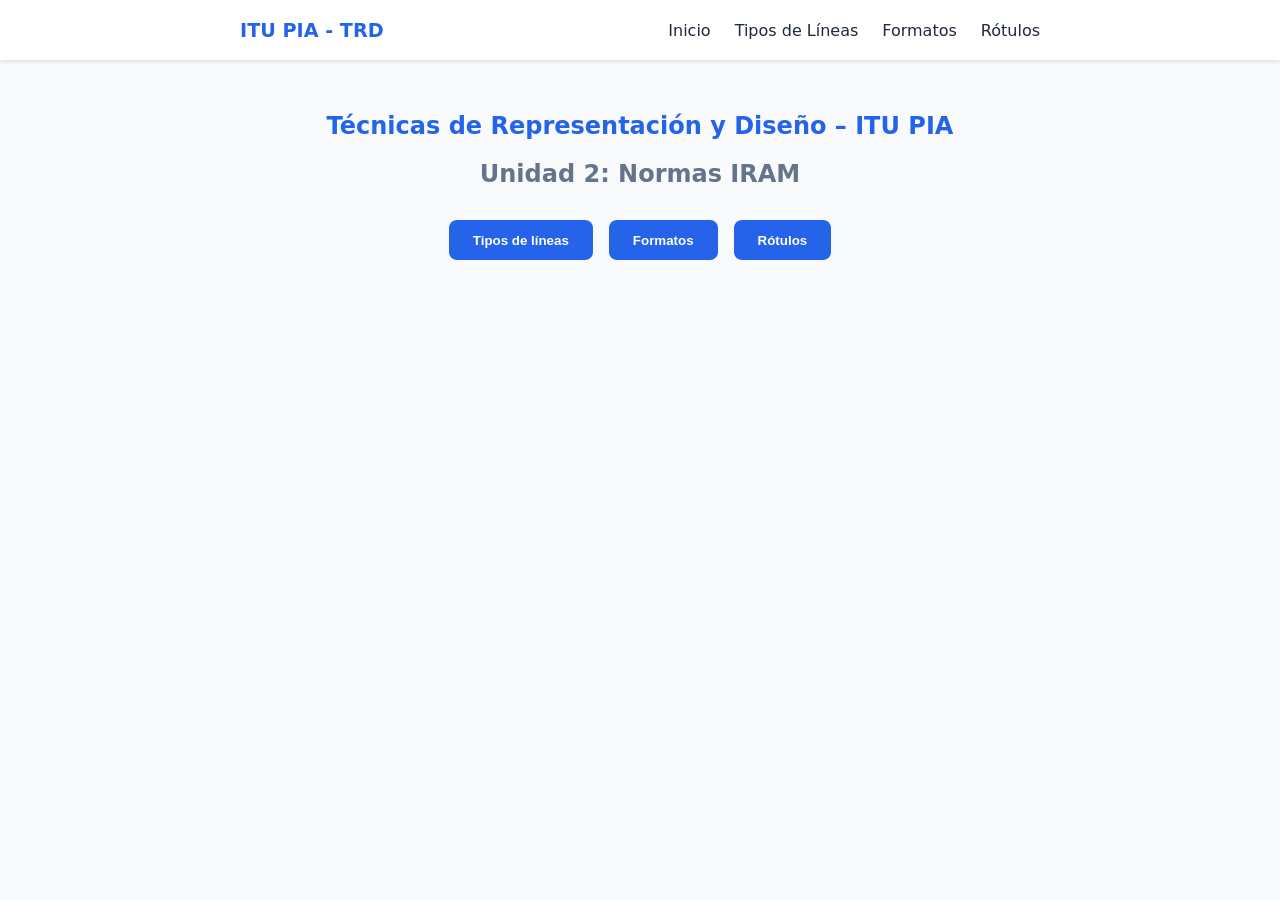
<file: index.html>
<!DOCTYPE html>
<html lang="es">

<head>
    <meta charset="UTF-8">
    <meta name="viewport" content="width=device-width, initial-scale=1.0">
    <title>Normas IRAM - Inicio</title>
    <link rel="stylesheet" href="css/styles.css">
    <link rel="icon" type="image/png" href="img/trd-favicon.svg">
    <style>
        .home__title {
            text-align: center;
            color: var(--primary);
        }

        .home__subtitle {
            text-align: center;
            color: var(--secondary);
            margin-bottom: 2rem;
        }

        .home__grid {
            display: flex;
            justify-content: center;
            gap: 1rem;
            flex-wrap: wrap;
        }

        @media (max-width: 600px) {
            .home__grid {
                display: grid;
                gap: 1rem;
            }
        }
    </style>
</head>

<body class="app">
    <header class="header">
        <nav class="nav container">
            <a href="index.html" class="nav__logo-link">
                <div class="nav__logo">ITU PIA - TRD</div>
            </a>
            <button class="nav__toggle" aria-label="Abrir menú">
                <span class="hamburger-line"></span><span class="hamburger-line"></span><span
                    class="hamburger-line"></span>
            </button>
            <ul class="nav__menu">
                <li class="nav__item"><a href="index.html" class="nav__link">Inicio</a></li>
                <li class="nav__item"><a href="lineas.html" class="nav__link">Tipos de Líneas</a></li>
                <li class="nav__item"><a href="formatos.html" class="nav__link">Formatos</a></li>
                <li class="nav__item"><a href="rotulos.html" class="nav__link">Rótulos</a></li>
            </ul>
        </nav>
    </header>

    <main class="main-content container">
        <section id="home" class="section section--active">
            <h1 class="home__title">Técnicas de Representación y Diseño – ITU PIA</h1>
            <h2 class="home__subtitle">Unidad 2: Normas IRAM</h2>
            <div class="home__grid">
                <button class="btn btn--primary" onclick="window.location.href='lineas.html'">Tipos de líneas</button>
                <button class="btn btn--primary" onclick="window.location.href='formatos.html'">Formatos</button>
                <button class="btn btn--primary" onclick="window.location.href='rotulos.html'">Rótulos</button>
            </div>
        </section>
    </main>

    <script src="js/global.js"></script>
</body>

</html>
</file>
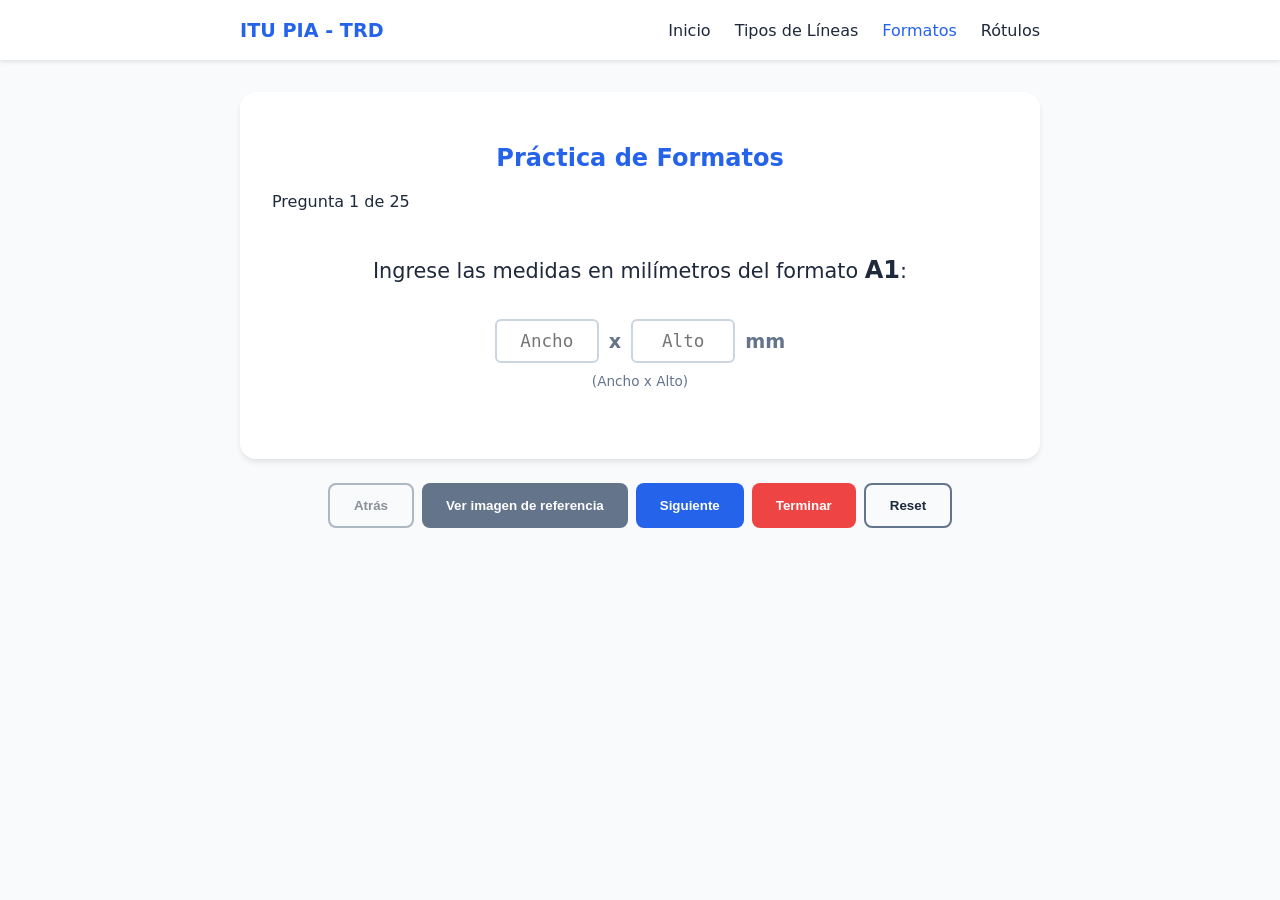
<file: formatos.html>
<!DOCTYPE html>
<html lang="es">

<head>
    <meta charset="UTF-8">
    <meta name="viewport" content="width=device-width, initial-scale=1.0">
    <title>Formatos de Hoja - Normas IRAM</title>
    <link rel="stylesheet" href="css/styles.css">
    <link rel="stylesheet" href="css/formatos.css">
    <link rel="icon" type="image/png" href="img/trd-favicon.svg">
</head>

<body class="app">
    <header class="header">
        <nav class="nav container">
            <a href="index.html" class="nav__logo-link">
                <div class="nav__logo">ITU PIA - TRD</div>
            </a>
            <button class="nav__toggle" aria-label="Abrir menú">
                <span class="hamburger-line"></span><span class="hamburger-line"></span><span
                    class="hamburger-line"></span>
            </button>
            <ul class="nav__menu">
                <li class="nav__item"><a href="index.html" class="nav__link">Inicio</a></li>
                <li class="nav__item"><a href="lineas.html" class="nav__link">Tipos de Líneas</a></li>
                <li class="nav__item"><a href="formatos.html" class="nav__link"
                        style="color: var(--primary);">Formatos</a></li>
                <li class="nav__item"><a href="rotulos.html" class="nav__link">Rótulos</a></li>
            </ul>
        </nav>
    </header>

    <main class="main-content container">
        <section id="quiz-formatos" class="section section--active">
            <div class="card">
                <h2 style="color: var(--primary); text-align: center;">Práctica de Formatos</h2>
                <div class="quiz__header">
                    <span class="quiz__counter">Pregunta <span id="current-idx">0</span> de <span
                            id="total-idx">0</span></span>
                </div>

                <div id="question-container" class="question-wrapper">
                </div>

                <div id="reference-container" class="quiz__image-box hidden" style="margin-top: 2rem;">
                    <p class="quiz__help-label" style="text-align: center;">Relación visual de formatos</p>
                    <img src="img/formatos-referencia.jpg" alt="Formatos de hoja" class="quiz__img">
                </div>
            </div>

            <div class="quiz__controls">
                <button id="btn-prev" class="btn btn--outline">Atrás</button>
                <button id="btn-ref" class="btn btn--info">Ver imagen de referencia</button>
                <button id="btn-next" class="btn btn--primary">Siguiente</button>
                <button id="btn-finish" class="btn btn--danger">Terminar</button>
                <button id="btn-reset" class="btn btn--outline">Reset</button>
            </div>
        </section>

        <section id="results" class="section">
            <div class="card">
                <h2>Resultados del Quiz de Formatos</h2>
                <div id="results-data" class="results__grid"></div>
                <button class="btn btn--primary" onclick="window.location.href='index.html'"
                    style="margin-top: 1rem;">Volver al Inicio</button>
                <button class="btn btn--outline" id="btn-retry" style="margin-top: 1rem;">Reintentar Quiz</button>
            </div>
        </section>
    </main>

    <script src="js/global.js"></script>
    <script src="js/formatos.js"></script>
</body>

</html>
</file>
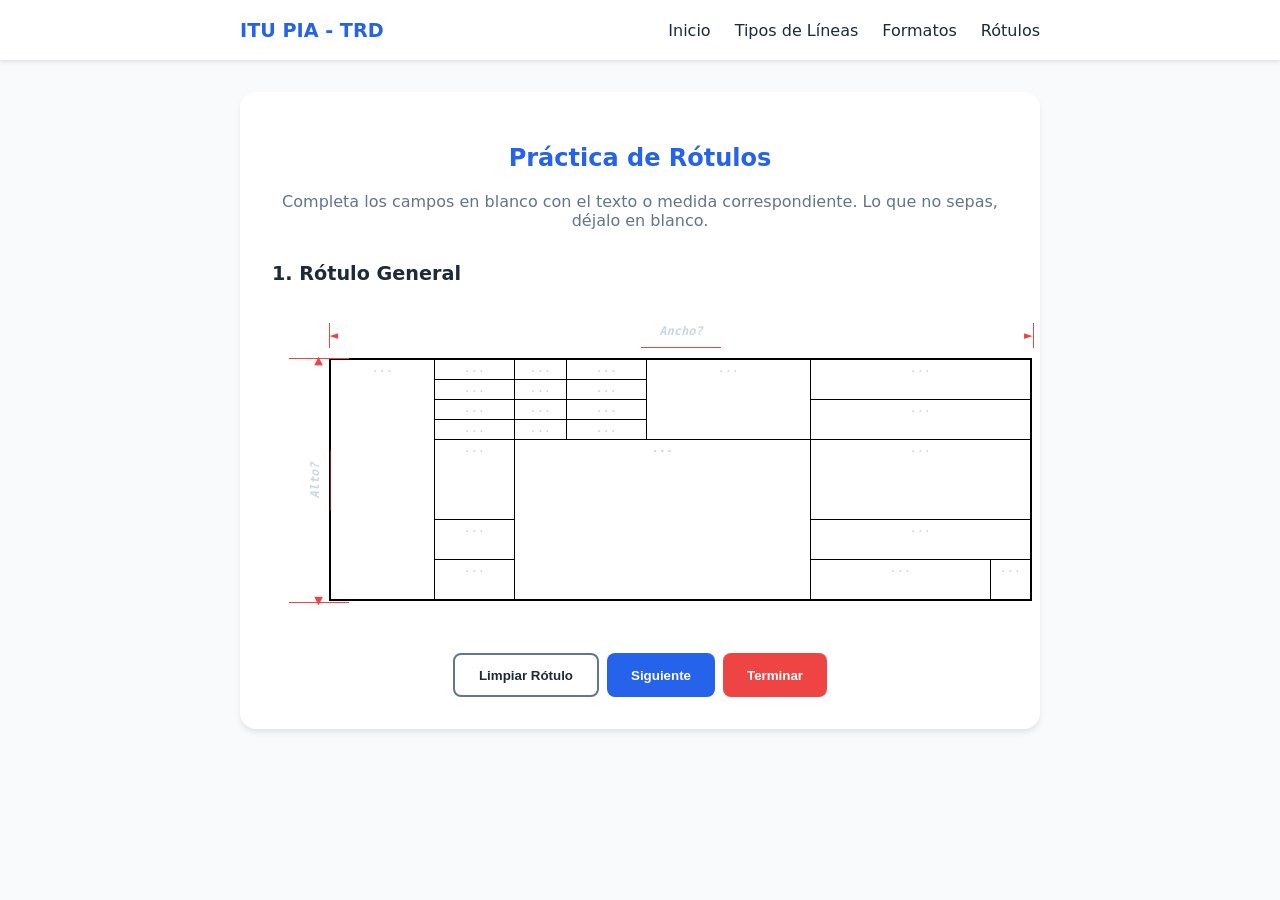
<file: rotulos.html>
<!DOCTYPE html>
<html lang="es">

<head>
        <meta charset="UTF-8">
        <meta name="viewport" content="width=device-width, initial-scale=1.0">
        <title>Práctica de Rótulos - Normas IRAM</title>
        <link rel="stylesheet" href="css/styles.css">
        <link rel="stylesheet" href="css/rotulos.css">
        <link rel="icon" type="image/png" href="img/trd-favicon.svg">
</head>

<body class="app">
        <header class="header">
                <nav class="nav container">
                        <a href="index.html" class="nav__logo-link">
                                <div class="nav__logo">ITU PIA - TRD</div>
                        </a>
                        <button class="nav__toggle" aria-label="Abrir menú">
                                <span class="hamburger-line"></span>
                                <span class="hamburger-line"></span>
                                <span class="hamburger-line"></span>
                        </button>
                        <ul class="nav__menu">
                                <li class="nav__item"><a href="index.html" class="nav__link">Inicio</a></li>
                                <li class="nav__item"><a href="lineas.html" class="nav__link">Tipos de Líneas</a></li>
                                <li class="nav__item"><a href="formatos.html" class="nav__link">Formatos</a></li>
                                <li class="nav__item"><a href="rotulos.html" class="nav__link">Rótulos</a></li>
                        </ul>
                </nav>
        </header>

        <main class="main-content container">
                <section id="rotulos-module" class="section section--active">
                        <div class="card">
                                <h2 style="color: var(--primary); text-align: center;">Práctica de Rótulos</h2>
                                <p style="text-align: center; color: var(--secondary); margin-bottom: 2rem;">
                                        Completa los campos en blanco con el texto o medida correspondiente. Lo que no
                                        sepas, déjalo en
                                        blanco.
                                </p>
                                <!-- ROTULO 1 -->
                                <div id="rotulo-view-1" class="rotulo-view active">
                                        <h3 class="rotulo-title">1. Rótulo General</h3>
                                        <div class="rotulo-scroll-wrapper">
                                                <div class="rotulo-wrapper">
                                                        <div class="dim-width">
                                                                <textarea class="eval-input" data-name="Ancho"
                                                                        data-answer="175|175mm|175 mm"
                                                                        placeholder="Ancho?"></textarea>
                                                        </div>
                                                        <div class="dim-height">
                                                                <textarea class="eval-input" data-name="Alto"
                                                                        data-answer="60|60mm|60 mm"
                                                                        placeholder="Alto?"></textarea>
                                                        </div>

                                                        <div class="r1-grid">
                                                                <div class="r-cell" style="grid-area: 1/1/8/2"><textarea
                                                                                class="eval-input"
                                                                                data-name="Casillero 1"
                                                                                data-answer="tolerancias generales|tolerancia general"
                                                                                placeholder="..."></textarea></div>

                                                                <div class="r-cell" style="grid-area: 1/2/2/3"><textarea
                                                                                class="eval-input"
                                                                                data-name="Casillero 2.1.1"
                                                                                data-answer="proyecto|proyectó"
                                                                                placeholder="..."></textarea></div>
                                                                <div class="r-cell" style="grid-area: 2/2/3/3"><textarea
                                                                                class="eval-input"
                                                                                data-name="Casillero 2.2.1"
                                                                                data-answer="dibujo|dibujó"
                                                                                placeholder="..."></textarea></div>
                                                                <div class="r-cell" style="grid-area: 3/2/4/3"><textarea
                                                                                class="eval-input"
                                                                                data-name="Casillero 2.3.1"
                                                                                data-answer="reviso|revisó"
                                                                                placeholder="..."></textarea></div>
                                                                <div class="r-cell" style="grid-area: 4/2/5/3"><textarea
                                                                                class="eval-input"
                                                                                data-name="Casillero 2.4.1"
                                                                                data-answer="aprobo|aprobó"
                                                                                placeholder="..."></textarea></div>

                                                                <div class="r-cell" style="grid-area: 1/3/2/4"><textarea
                                                                                class="eval-input"
                                                                                data-name="Casillero 2.1.2"
                                                                                data-answer="fecha|fecha 1"
                                                                                placeholder="..."></textarea>
                                                                </div>
                                                                <div class="r-cell" style="grid-area: 2/3/3/4"><textarea
                                                                                class="eval-input"
                                                                                data-name="Casillero 2.2.2"
                                                                                data-answer="fecha|fecha 2"
                                                                                placeholder="..."></textarea>
                                                                </div>
                                                                <div class="r-cell" style="grid-area: 3/3/4/4"><textarea
                                                                                class="eval-input"
                                                                                data-name="Casillero 2.3.2"
                                                                                data-answer="fecha|fecha 3"
                                                                                placeholder="..."></textarea>
                                                                </div>
                                                                <div class="r-cell" style="grid-area: 4/3/5/4"><textarea
                                                                                class="eval-input"
                                                                                data-name="Casillero 2.4.2"
                                                                                data-answer="fecha|fecha 4"
                                                                                placeholder="..."></textarea>
                                                                </div>

                                                                <div class="r-cell" style="grid-area: 1/4/2/5"><textarea
                                                                                class="eval-input"
                                                                                data-name="Casillero 2.1.3"
                                                                                data-answer="nombre 1|nombre"
                                                                                placeholder="..."></textarea></div>
                                                                <div class="r-cell" style="grid-area: 2/4/3/5"><textarea
                                                                                class="eval-input"
                                                                                data-name="Casillero 2.2.3"
                                                                                data-answer="nombre 2|nombre"
                                                                                placeholder="..."></textarea></div>
                                                                <div class="r-cell" style="grid-area: 3/4/4/5"><textarea
                                                                                class="eval-input"
                                                                                data-name="Casillero 2.3.3"
                                                                                data-answer="nombre 3|nombre"
                                                                                placeholder="..."></textarea></div>
                                                                <div class="r-cell" style="grid-area: 4/4/5/5"><textarea
                                                                                class="eval-input"
                                                                                data-name="Casillero 2.4.3"
                                                                                data-answer="nombre 4|nombre"
                                                                                placeholder="..."></textarea></div>

                                                                <div class="r-cell" style="grid-area: 1/5/5/6"><textarea
                                                                                class="eval-input"
                                                                                data-name="Casillero 7"
                                                                                data-answer="cliente"
                                                                                placeholder="..."></textarea>
                                                                </div>

                                                                <div class="r-cell" style="grid-area: 1/6/3/8"><textarea
                                                                                class="eval-input"
                                                                                style="font-size: 0.75rem;"
                                                                                data-name="Casillero 8"
                                                                                data-answer="clave o numero de lo representado|clave o numero|clave|numero de lo representado|numero|número|clave de lo representado"
                                                                                placeholder="..."></textarea></div>
                                                                <div class="r-cell" style="grid-area: 3/6/5/8"><textarea
                                                                                class="eval-input"
                                                                                style="font-size: 0.75rem;"
                                                                                data-name="Casillero 9"
                                                                                data-answer="nombre archivo informatico|nombre archivo informático|archivo informatico|nombre de archivo|nombre archivo|nombre del archivo|nombre de archivo informatico|nombre del archivo informatico|nombre de archivo informático|nombre del archivo informático|archivo informático|archivo digital|nombre de archivo digital|nombre del archivo digital"
                                                                                placeholder="..."></textarea></div>

                                                                <div class="r-cell" style="grid-area: 5/2/6/3"><textarea
                                                                                class="eval-input"
                                                                                data-name="Casillero 3"
                                                                                data-answer="escala"
                                                                                placeholder="..."></textarea></div>
                                                                <div class="r-cell" style="grid-area: 6/2/7/3"><textarea
                                                                                class="eval-input"
                                                                                data-name="Casillero 4"
                                                                                data-answer="metodo iso e|método iso e|metodo iso|iso e|metodo|método"
                                                                                placeholder="..."></textarea></div>
                                                                <div class="r-cell" style="grid-area: 7/2/8/3"><textarea
                                                                                class="eval-input"
                                                                                data-name="Casillero 5"
                                                                                data-answer="formato"
                                                                                placeholder="..."></textarea>
                                                                </div>

                                                                <div class="r-cell" style="grid-area: 5/3/8/6"><textarea
                                                                                class="eval-input main-title"
                                                                                data-name="Casillero 6"
                                                                                data-answer="denominacion|denominación"
                                                                                placeholder="..."></textarea></div>

                                                                <div class="r-cell" style="grid-area: 5/6/6/8"><textarea
                                                                                class="eval-input"
                                                                                data-name="Casillero 10"
                                                                                data-answer="logo o nombre de empresa|logo|nombre de empresa|logo o nombre|empresa|logo o empresa|sigla|sigla o empresa"
                                                                                placeholder="..."></textarea></div>
                                                                <div class="r-cell" style="grid-area: 6/6/7/8"><textarea
                                                                                class="eval-input"
                                                                                data-name="Casillero 11"
                                                                                data-answer="n plano cliente|nro plano cliente|numero plano cliente|n° plano cliente|nº plano cliente|n plano de cliente|n plano del cliente|n de plano cliente|n de plano de cliente|nro plano de cliente|n de plano del cliente|numero de plano cliente|numero de plano de cliente"
                                                                                placeholder="..."></textarea></div>
                                                                <div class="r-cell" style="grid-area: 7/6/8/7"><textarea
                                                                                class="eval-input"
                                                                                data-name="Casillero 12"
                                                                                data-answer="n plano|nro plano|numero plano|n° plano|nº plano|n de plano|n del plano|nro de plano|numero de plano"
                                                                                placeholder="..."></textarea></div>
                                                                <div class="r-cell" style="grid-area: 7/7/8/8"><textarea
                                                                                class="eval-input"
                                                                                data-name="Casillero 13"
                                                                                data-answer="pag|pág|pagina|página|numero de paginas|numero de pagina"
                                                                                placeholder="..."></textarea></div>
                                                        </div>
                                                </div>
                                        </div>
                                </div>
                                <!-- ROTULO 2 -->
                                <div id="rotulo-view-2" class="rotulo-view hidden">
                                        <h3 class="rotulo-title">2. Rótulo Despiece (Lista de Materiales)</h3>
                                        <div class="rotulo-scroll-wrapper">
                                                <div class="rotulo-wrapper">
                                                        <div class="r2-grid">
                                                                <div class="r-cell blank-cell"></div>
                                                                <div class="r-cell blank-cell"></div>
                                                                <div class="r-cell blank-cell"></div>
                                                                <div class="r-cell blank-cell"></div>
                                                                <div class="r-cell blank-cell"></div>
                                                                <div class="r-cell blank-cell"></div>
                                                                <div class="r-cell blank-cell"></div>
                                                                <div class="r-cell blank-cell"></div>
                                                                <div class="r-cell blank-cell"></div>
                                                                <div class="r-cell blank-cell"></div>
                                                                <div class="r-cell blank-cell"></div>
                                                                <div class="r-cell blank-cell"></div>
                                                                <div class="r-cell blank-cell"></div>
                                                                <div class="r-cell blank-cell"></div>
                                                                <div class="r-cell blank-cell"></div>
                                                                <div class="r-cell blank-cell"></div>
                                                                <div class="r-cell blank-cell"></div>
                                                                <div class="r-cell blank-cell"></div>
                                                                <div class="r-cell blank-cell"></div>
                                                                <div class="r-cell blank-cell"></div>
                                                                <div class="r-cell blank-cell"></div>
                                                                <div class="r-cell blank-cell"></div>
                                                                <div class="r-cell blank-cell"></div>
                                                                <div class="r-cell blank-cell"></div>
                                                                <div class="r-cell blank-cell"></div>
                                                                <div class="r-cell blank-cell"></div>
                                                                <div class="r-cell blank-cell"></div>
                                                                <div class="r-cell blank-cell"></div>
                                                                <div class="r-cell blank-cell"></div>
                                                                <div class="r-cell blank-cell"></div>
                                                                <div class="r-cell blank-cell"></div>
                                                                <div class="r-cell blank-cell"></div>

                                                                <div class="r-cell r-header"><textarea
                                                                                class="eval-input"
                                                                                data-name="Casillero 1"
                                                                                data-answer="pos|posicion|posición"
                                                                                placeholder="..."></textarea></div>
                                                                <div class="r-cell r-header"><textarea
                                                                                class="eval-input"
                                                                                data-name="Casillero 2"
                                                                                data-answer="cant|cantidad"
                                                                                placeholder="..."></textarea></div>
                                                                <div class="r-cell r-header"><textarea
                                                                                class="eval-input"
                                                                                data-name="Casillero 3"
                                                                                data-answer="denominacion|denominación"
                                                                                placeholder="..."></textarea></div>
                                                                <div class="r-cell r-header"><textarea
                                                                                class="eval-input"
                                                                                data-name="Casillero 4"
                                                                                data-answer="n plano|nro plano|numero plano|n° plano|nº plano|n de plano|n del plano|nro de plano|numero de plano"
                                                                                placeholder="..."></textarea></div>
                                                                <div class="r-cell r-header"><textarea
                                                                                class="eval-input"
                                                                                data-name="Casillero 5"
                                                                                data-answer="n de pieza|nro de pieza|numero de pieza|n° de pieza|n pieza|n° pieza|nº de pieza|nº pieza"
                                                                                placeholder="..."></textarea></div>
                                                                <div class="r-cell r-header"><textarea
                                                                                class="eval-input"
                                                                                data-name="Casillero 6"
                                                                                data-answer="material"
                                                                                placeholder="..."></textarea></div>
                                                                <div class="r-cell r-header"><textarea
                                                                                class="eval-input"
                                                                                data-name="Casillero 7"
                                                                                data-answer="masa|peso"
                                                                                placeholder="..."></textarea></div>
                                                                <div class="r-cell r-header"><textarea
                                                                                class="eval-input"
                                                                                data-name="Casillero 8"
                                                                                data-answer="observaciones|observacion"
                                                                                placeholder="..."></textarea></div>
                                                        </div>
                                                </div>
                                        </div>
                                </div>
                                <!-- ROTULO 3 -->
                                <div id="rotulo-view-3" class="rotulo-view hidden">
                                        <h3 class="rotulo-title">3. Rótulo Lista de Modificaciones</h3>
                                        <div class="rotulo-scroll-wrapper">
                                                <div class="rotulo-wrapper">
                                                        <div class="dim-width">
                                                                <textarea class="eval-input" data-name="Ancho"
                                                                        data-answer="138|138mm|138 mm"
                                                                        placeholder="Ancho?"></textarea>
                                                        </div>
                                                        <div class="r3-grid">
                                                                <div class="r-cell" style="grid-column: 1/-1;"><textarea
                                                                                class="eval-input"
                                                                                data-name="Título Central"
                                                                                data-answer="modificaciones|lista de modificaciones"
                                                                                placeholder="..."></textarea></div>

                                                                <div class="r-cell r-header"><textarea
                                                                                class="eval-input"
                                                                                data-name="Casillero 1"
                                                                                data-answer="n mod|nro mod|numero mod|n° mod|nº mod|n de mod|n de modificacion|n de modificación|nro de mod|nro de modificación|numero de mod|numero de modificación|n de modif|n de modif|nro de modif|numero de modif"
                                                                                placeholder="..."></textarea></div>
                                                                <div class="r-cell r-header"><textarea
                                                                                class="eval-input"
                                                                                data-name="Casillero 2"
                                                                                data-answer="descripcion|descripción"
                                                                                placeholder="..."></textarea></div>
                                                                <div class="r-cell r-header"><textarea
                                                                                class="eval-input"
                                                                                data-name="Casillero 3"
                                                                                data-answer="origen"
                                                                                placeholder="..."></textarea></div>
                                                                <div class="r-cell r-header"><textarea
                                                                                class="eval-input"
                                                                                data-name="Casillero 4"
                                                                                data-answer="fecha"
                                                                                placeholder="..."></textarea></div>
                                                                <div class="r-cell r-header"><textarea
                                                                                class="eval-input"
                                                                                data-name="Casillero 5"
                                                                                data-answer="dib|dibujo|dibujó|dib."
                                                                                placeholder="..."></textarea></div>
                                                                <div class="r-cell r-header"><textarea
                                                                                class="eval-input"
                                                                                data-name="Casillero 6"
                                                                                data-answer="rev|reviso|revisó|rev."
                                                                                placeholder="..."></textarea></div>
                                                                <div class="r-cell r-header"><textarea
                                                                                class="eval-input"
                                                                                data-name="Casillero 7"
                                                                                data-answer="apr|aprobo|aprobó|apr."
                                                                                placeholder="..."></textarea></div>

                                                                <div class="r-cell blank-cell"></div>
                                                                <div class="r-cell blank-cell"></div>
                                                                <div class="r-cell blank-cell"></div>
                                                                <div class="r-cell blank-cell"></div>
                                                                <div class="r-cell blank-cell"></div>
                                                                <div class="r-cell blank-cell"></div>
                                                                <div class="r-cell blank-cell"></div>
                                                                <div class="r-cell blank-cell"></div>
                                                                <div class="r-cell blank-cell"></div>
                                                                <div class="r-cell blank-cell"></div>
                                                                <div class="r-cell blank-cell"></div>
                                                                <div class="r-cell blank-cell"></div>
                                                                <div class="r-cell blank-cell"></div>
                                                                <div class="r-cell blank-cell"></div>
                                                                <div class="r-cell blank-cell"></div>
                                                                <div class="r-cell blank-cell"></div>
                                                                <div class="r-cell blank-cell"></div>
                                                                <div class="r-cell blank-cell"></div>
                                                                <div class="r-cell blank-cell"></div>
                                                                <div class="r-cell blank-cell"></div>
                                                                <div class="r-cell blank-cell"></div>
                                                        </div>
                                                </div>
                                        </div>
                                </div>

                                <div class="quiz__controls" style="margin-top: 2rem;">
                                        <button id="btn-rotulo-prev" class="btn btn--outline hidden">Atrás</button>
                                        <button id="btn-rotulo-clear" class="btn btn--outline">Limpiar Rótulo</button>
                                        <button id="btn-rotulo-next" class="btn btn--primary">Siguiente</button>
                                        <button id="btn-rotulo-finish" class="btn btn--danger">Terminar</button>
                                        <button id="btn-rotulo-reset" class="btn btn--outline hidden">Reiniciar</button>
                                </div>

                                <div id="rotulos-results" class="results__details hidden" style="margin-top: 1.5rem;">
                                </div>
                        </div>
                </section>
        </main>

        <script src="js/global.js"></script>
        <script src="js/rotulos.js"></script>
</body>

</html>
</file>
<file: css/styles.css>
/* =========================================
    VARIABLES Y BASE GLOBALES
   ========================================= */
:root {
    --primary: #2563eb;
    --secondary: #64748b;
    --success: #22c55e;
    --warning: #eab308;
    --danger: #ef4444;
    --bg: #f8fafc;
    --text: #1e293b;
}

body {
    font-family: "Segoe UI", system-ui, sans-serif;
    background: var(--bg);
    color: var(--text);
    margin: 0;
}

body.no-scroll {
    overflow: hidden;
}

.container {
    max-width: 800px;
    margin: 0 auto;
    padding: 0 1rem;
}

a {
    text-decoration: none;
}

/* =========================================
    HEADER Y NAVEGACIÓN
   ========================================= */
.header {
    background: #fff;
    box-shadow: 0 2px 4px rgba(0, 0, 0, 0.1);
    position: sticky;
    top: 0;
    z-index: 100;
}

.nav {
    display: flex;
    justify-content: space-between;
    align-items: center;
    height: 60px;
}

.nav__logo {
    font-weight: bold;
    font-size: 1.2rem;
    color: var(--primary);
}

.nav__menu {
    display: flex;
    list-style: none;
    gap: 1.5rem;
    margin: 0;
    padding: 0;
}

.nav__link {
    text-decoration: none;
    color: var(--text);
    font-weight: 500;
    transition: color 0.2s;
}

.nav__link:hover {
    color: var(--primary);
}

/* Botón Hamburguesa */
.nav__toggle {
    display: none;
    background: none;
    border: none;
    cursor: pointer;
    padding: 0;
    width: 30px;
    height: 24px;
    position: relative;
    z-index: 1000;
}

.hamburger-line {
    display: block;
    width: 100%;
    height: 3px;
    background-color: var(--primary);
    position: absolute;
    left: 0;
    transition: all 0.3s ease-in-out;
    border-radius: 3px;
}
.hamburger-line:nth-child(1) {
    top: 0;
}
.hamburger-line:nth-child(2) {
    top: 10px;
}
.hamburger-line:nth-child(3) {
    top: 20px;
}

.nav__toggle--active .hamburger-line:nth-child(1) {
    top: 10px;
    transform: rotate(45deg);
}
.nav__toggle--active .hamburger-line:nth-child(2) {
    opacity: 0;
}
.nav__toggle--active .hamburger-line:nth-child(3) {
    top: 10px;
    transform: rotate(-45deg);
}

/* =========================================
    LAYOUT GENERAL Y BOTONES
   ========================================= */
.section {
    display: none;
    padding: 2rem 0;
    animation: fadeIn 0.3s ease;
}
.section--active {
    display: block;
}

.card {
    background: white;
    padding: 2rem;
    border-radius: 1rem;
    box-shadow: 0 4px 6px -1px rgba(0, 0, 0, 0.1);
    margin-bottom: 1.5rem;
}

.btn {
    border: none;
    padding: 0.8rem 1.5rem;
    border-radius: 0.5rem;
    cursor: pointer;
    font-weight: 600;
    transition:
        opacity 0.2s,
        transform 0.1s;
}
.btn:active {
    transform: scale(0.98);
}
.btn:disabled {
    opacity: 0.5;
    cursor: not-allowed;
}

.btn--primary {
    background: var(--primary);
    color: white;
}
.btn--danger {
    background: var(--danger);
    color: white;
}
.btn--info {
    background: var(--secondary);
    color: white;
}
.btn--outline {
    background: transparent;
    border: 2px solid var(--secondary);
    color: var(--text);
}
.btn--secondary {
    background: var(--secondary);
    color: white;
}

/* =========================================
    RESULTADOS Y ACORDEÓN (Usado en ambos módulos)
   ========================================= */
.results__card p {
    font-size: 1.1rem;
    margin: 0.5rem 0;
}

.results__toggle-btn {
    background: var(--bg);
    border: 1px solid #cbd5e1;
    color: var(--secondary);
    padding: 0.2rem 0.6rem;
    border-radius: 0.3rem;
    font-size: 0.8rem;
    cursor: pointer;
    margin-left: 10px;
    font-weight: 600;
    transition: all 0.2s;
}
.results__toggle-btn:hover {
    background: #e2e8f0;
    color: var(--text);
}

.results__details {
    margin-top: 0.5rem;
    margin-bottom: 1.5rem;
    background: #f8fafc;
    border: 1px solid #e2e8f0;
    border-radius: 0.5rem;
    padding: 1rem;
    max-height: 250px;
    overflow-y: auto;
}

.results__item {
    border-bottom: 1px solid #e2e8f0;
    padding-bottom: 0.8rem;
    margin-bottom: 0.8rem;
    font-size: 0.95rem;
    line-height: 1.4;
}
.results__item:last-child {
    border-bottom: none;
    margin-bottom: 0;
    padding-bottom: 0;
}
.results__item-title {
    font-weight: 600;
    display: block;
    margin-bottom: 0.3rem;
    color: var(--text);
}

.text--success {
    color: var(--success);
    font-weight: bold;
}
.text--danger {
    color: var(--danger);
    font-weight: bold;
    text-decoration: line-through;
}
.text--correct-hint {
    color: var(--secondary);
    font-size: 0.85rem;
    display: block;
    margin-top: 0.2rem;
}

/* Utilidad global para ocultar elementos */
.hidden {
    display: none !important;
}

/* =========================================
    RESPONSIVE DESIGN (MOBILE)
   ========================================= */
@media (max-width: 600px) {
    .nav__toggle {
        display: block;
    }
    .nav__menu {
        display: flex;
        flex-direction: column;
        justify-content: center;
        align-items: center;
        position: fixed;
        top: 0;
        left: 100%;
        width: 100%;
        height: 100vh;
        background: rgba(255, 255, 255, 0.98);
        z-index: 999;
        transition: left 0.4s ease;
        padding: 0;
        gap: 2rem;
    }
    .nav__menu--active {
        left: 0;
    }
    .nav__link {
        font-size: 1.5rem;
        font-weight: bold;
    }
    .btn {
        width: 100%;
    }
}

@keyframes fadeIn {
    from {
        opacity: 0;
        transform: translateY(5px);
    }
    to {
        opacity: 1;
        transform: translateY(0);
    }
}
</file>
<file: css/formatos.css>
/* =========================================
   MÓDULO DE FORMATOS (Estilos Específicos)
   ========================================= */

.question-wrapper {
    min-height: 120px;
    display: flex;
    flex-direction: column;
    justify-content: center;
    align-items: center;
    margin: 1.5rem 0;
}

.format-dim-group {
    display: flex;
    align-items: center;
    gap: 10px;
    margin-top: 15px;
    font-size: 1.2rem;
    color: var(--secondary);
    font-weight: bold;
}

.format-input {
    width: 80px;
    padding: 10px;
    border: 2px solid #cbd5e1;
    border-radius: 6px;
    text-align: center;
    font-size: 1.1rem;
    outline: none;
    transition: all 0.2s;
    font-family: monospace;
}

.format-input:focus {
    border-color: var(--primary);
    box-shadow: 0 0 0 3px rgba(37, 99, 235, 0.1);
}

.relation-text {
    font-size: 1.2rem;
    line-height: 2;
    text-align: center;
}

.relation-input {
    width: 70px;
    padding: 5px;
    border: 2px solid #cbd5e1;
    border-radius: 6px;
    text-align: center;
    font-size: 1.1rem;
    margin: 0 5px;
    outline: none;
    font-weight: bold;
    color: var(--primary);
}

.relation-input:focus {
    border-color: var(--primary);
}

.quiz__controls {
    display: flex;
    flex-wrap: wrap;
    gap: 0.5rem;
    justify-content: center;
}

/* Ocultar flechas de los inputs number */
input[type="number"]::-webkit-inner-spin-button,
input[type="number"]::-webkit-outer-spin-button {
    -webkit-appearance: none;
    margin: 0;
}
input[type="number"] {
    -moz-appearance: textfield;
}
</file>
<file: css/rotulos.css>
/* =========================================
   MÓDULO DE RÓTULOS (Estilos Específicos)
   ========================================= */

.rotulo-title {
    color: var(--text);
    margin-bottom: 2rem;
    font-size: 1.2rem;
}

/* Wrapper para permitir scroll y CENTRAR el contenido */
.rotulo-scroll-wrapper {
    width: 100%;
    overflow-x: auto;
    padding: 40px 20px 20px 40px;
    text-align: center; /* Centra el rótulo en la pantalla */
}

.rotulo-wrapper {
    position: relative;
    display: inline-block;
    width: max-content; /* Hace que la cota abrace exactamente la medida de la grilla */
    text-align: left; /* Restablece la alineación para el contenido interno */
}

/* Cotas Exteriores */
.dim-width {
    position: absolute;
    top: -35px;
    left: 0;
    width: 100%;
    border-left: 1px solid var(--danger);
    border-right: 1px solid var(--danger);
}
.dim-width::before {
    content: "◄";
    color: var(--danger);
    position: absolute;
    left: 0;
    top: 50%;
    transform: translateY(-50%);
    font-size: 0.7rem;
}
.dim-width::after {
    content: "►";
    color: var(--danger);
    position: absolute;
    right: 0;
    top: 50%;
    transform: translateY(-50%);
    font-size: 0.7rem;
}
.dim-width .eval-input {
    width: 80px;
    margin: 0 auto;
    display: block;
    color: var(--danger);
    font-weight: bold;
    border-bottom: 1px solid var(--danger);
    height: 25px;
}

.dim-height {
    position: absolute;
    left: -40px;
    top: 0;
    height: 100%;
    border-top: 1px solid var(--danger);
    border-bottom: 1px solid var(--danger);
    display: flex;
    align-items: center;
    justify-content: center;
}
.dim-height::before {
    content: "▲";
    color: var(--danger);
    position: absolute;
    top: -5px;
    font-size: 0.7rem;
}
.dim-height::after {
    content: "▼";
    color: var(--danger);
    position: absolute;
    bottom: -5px;
    font-size: 0.7rem;
}
.dim-height .eval-input {
    width: 60px;
    height: 25px;
    transform: rotate(-90deg);
    color: var(--danger);
    font-weight: bold;
    border-bottom: 1px solid var(--danger);
}

/* =========================================
   GRILLAS Y BORDES (Técnica Anti-Difuminado)
   ========================================= */

.r1-grid,
.r2-grid,
.r3-grid {
    display: grid;
    /* Borde grueso exterior (sumado al borde de las celdas cierra en 2px perfecto) */
    border-top: 2px solid #000;
    border-left: 2px solid #000;
    border-right: 1px solid #000;
    border-bottom: 1px solid #000;
}

/* Rótulo 1 */
.r1-grid {
    grid-template-columns: 26fr 20fr 13fr 20fr 41fr 45fr 10fr;
    grid-template-rows: 5fr 5fr 5fr 5fr 20fr 10fr 10fr;
    aspect-ratio: 175 / 60;
    width: 700px;
    height: 240px;
}

/* Grilla Rótulo 2 (Lista de Materiales) - Invertimos las filas */
.r2-grid {
    grid-template-columns: 10fr 10fr 40fr 25fr 25fr 25fr 10fr 30fr;
    grid-template-rows: repeat(4, 1fr) 2fr; /* 4 filas chicas arriba, 1 fila alta abajo */
    width: 700px;
    height: 120px;
}

/* Grilla Rótulo 3 */
.r3-grid {
    grid-template-columns: 25fr 40fr 25fr 12fr 12fr 12fr 12fr;
    grid-template-rows: 1fr 1fr repeat(3, 1fr);
    width: 552px;
    height: 100px;
}

/* Celdas e Inputs */
.r-cell {
    background-color: #fff;
    display: flex;
    align-items: center;
    justify-content: center;
    position: relative;
    min-height: 0;
    min-width: 0;
    overflow: hidden;

    /* Obligamos al navegador a renderizar líneas exactas de 1px */
    border-right: 1px solid #000;
    border-bottom: 1px solid #000;
    box-sizing: border-box;
}

/* Celdas apagadas (Estéticas) */
.blank-cell {
    background-color: #e2e8f0;
}

/* TEXTAREA */
.eval-input {
    width: 100%;
    height: 100%;
    border: none;
    text-align: center;
    outline: none;
    font-family: monospace;
    font-size: 0.75rem;
    line-height: 1.1;
    padding: 2px;
    background: transparent;
    transition: all 0.3s;
    resize: none;
    overflow-y: auto;
    overflow-x: hidden;
    box-sizing: border-box;
}

.eval-input:focus {
    background-color: #eff6ff;
}

.eval-input::placeholder {
    color: #cbd5e1;
    font-style: italic;
    font-size: 0.75rem;
}

.main-title {
    font-size: 1.2rem;
    font-weight: bold;
}

/* Estados de Evaluación */
.eval-input.correct {
    background-color: #dcfce7;
    color: #166534;
    font-weight: bold;
}
.eval-input.incorrect {
    background-color: #fee2e2;
    color: #991b1b;
    text-decoration: line-through;
}
.eval-input.skipped {
    background-color: #f1f5f9;
    color: #94a3b8;
}

/* Controles */
.quiz__controls {
    display: flex;
    flex-wrap: wrap;
    gap: 0.5rem;
    justify-content: center;
}
@media (max-width: 600px) {
    .quiz__controls {
        flex-direction: column;
    }
}
</file>
